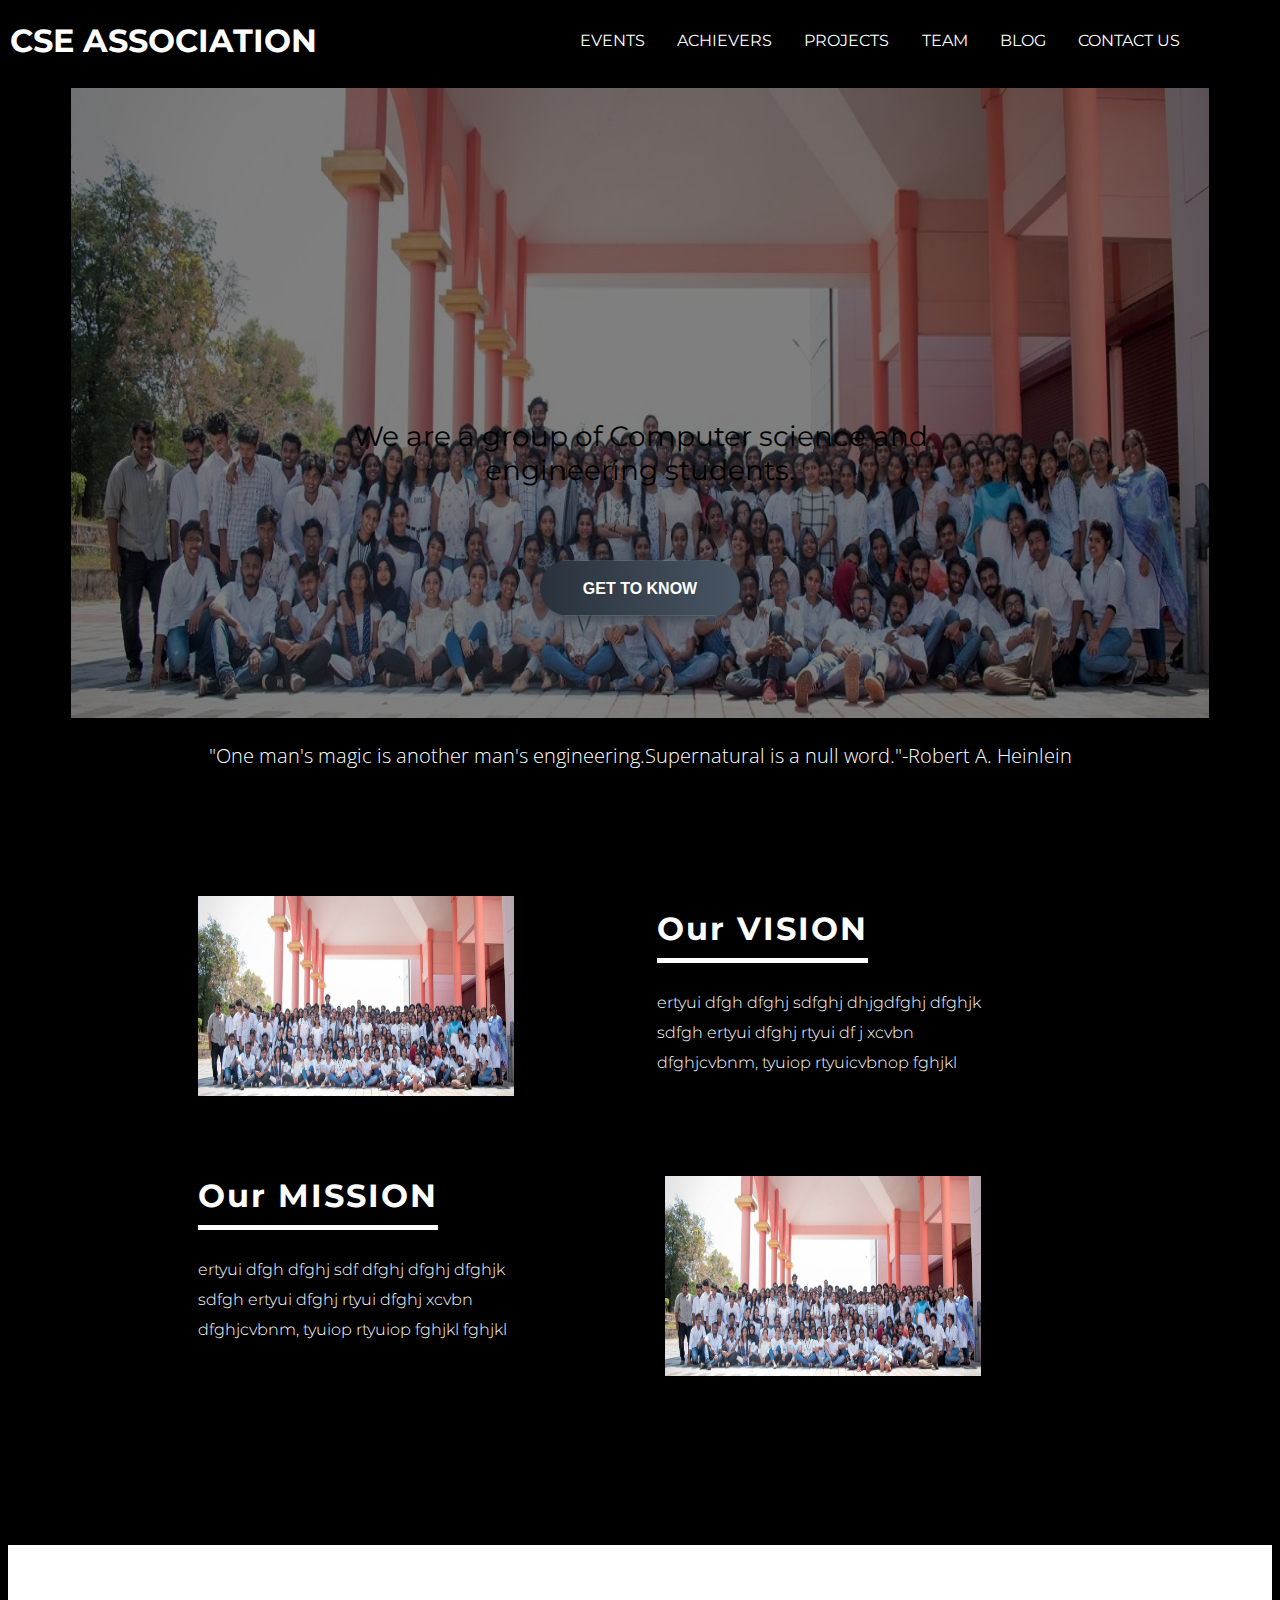
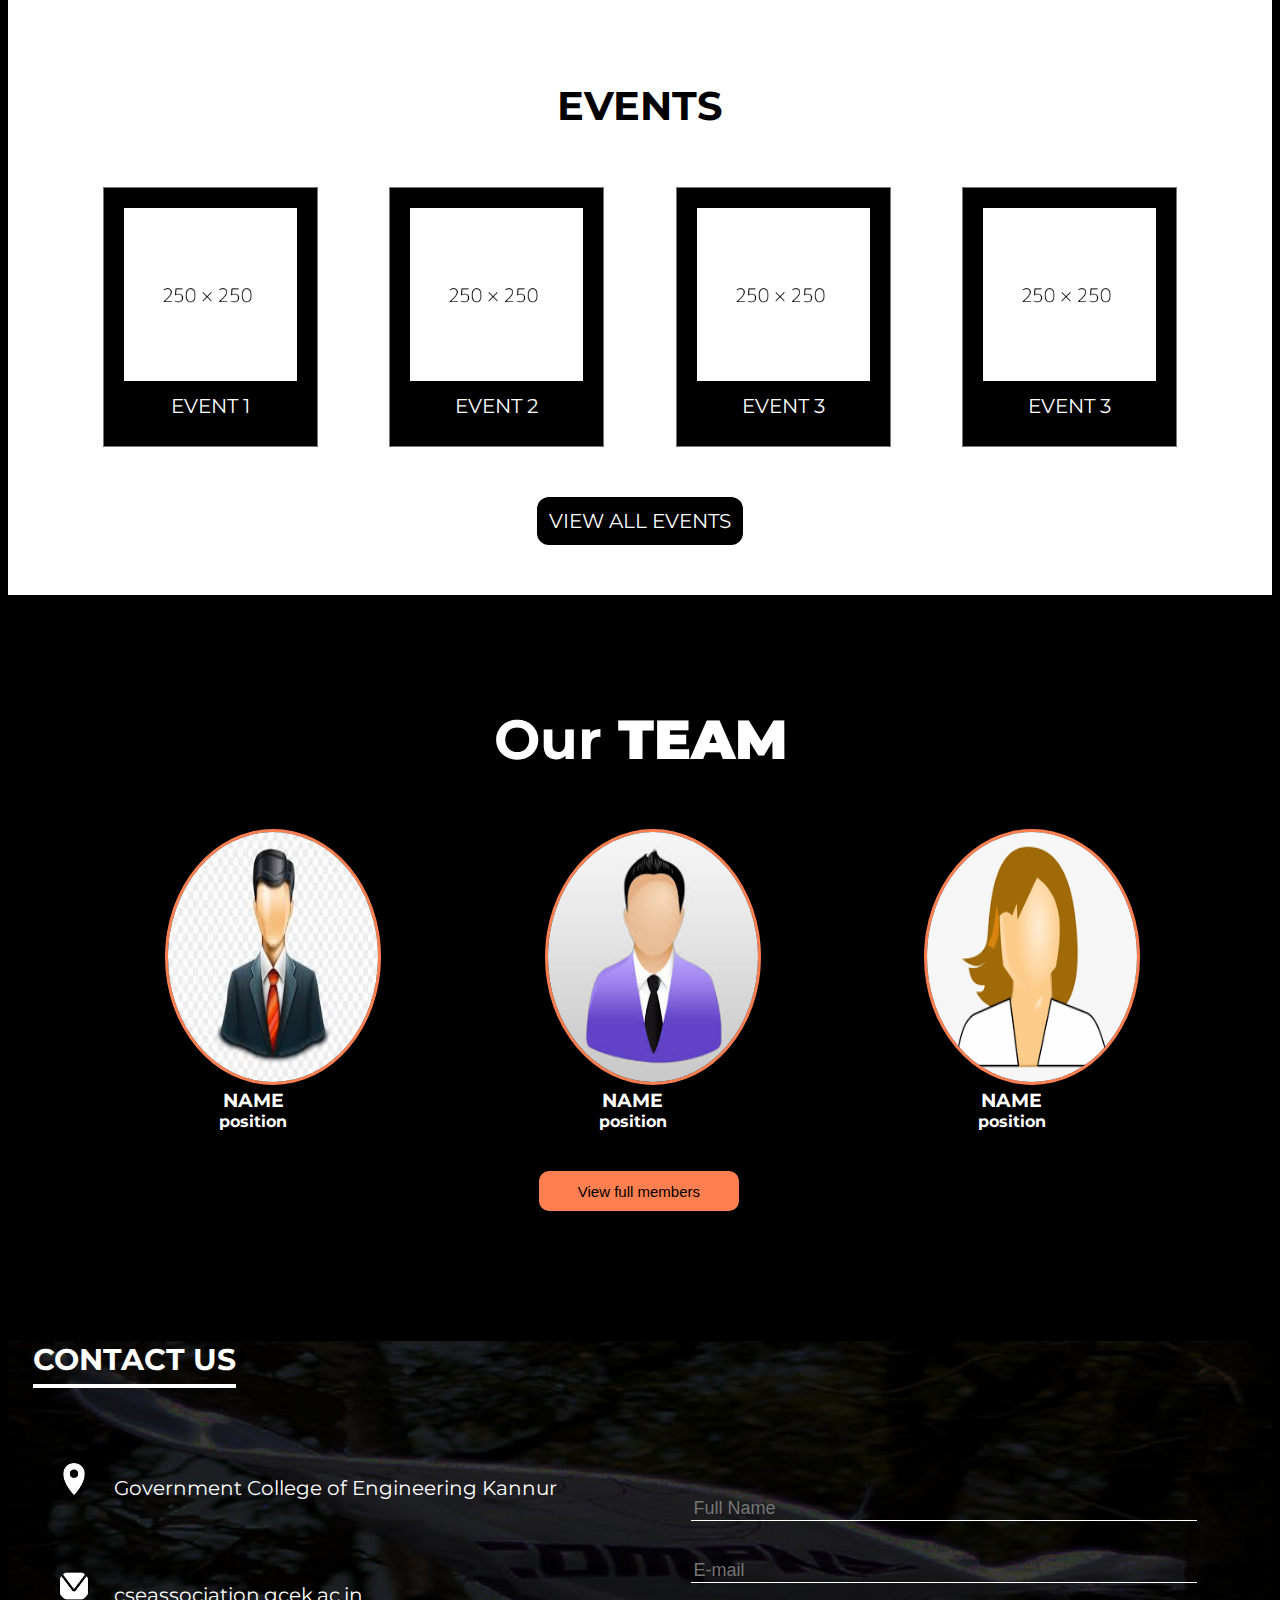
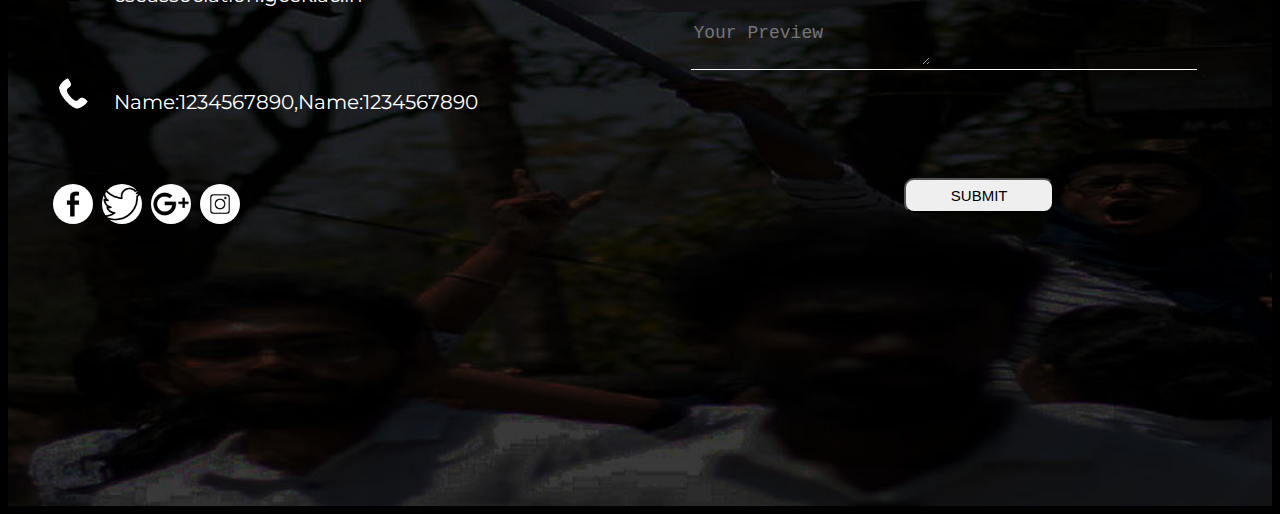
<file: index.html>
<!DOCTYPE html>
<html>
<link href="https://fonts.googleapis.com/css2?family=Montserrat:ital,wght@0,500;0,600;0,700;1,400;1,500&family=Open+Sans:ital,wght@0,300;1,400&family=Roboto:ital,wght@1,300&display=swap" rel="stylesheet">
<link rel="stylesheet" type="text/css" href="css/index.css">
<link rel="stylesheet" type="text/css" href="css/main.css">
<meta name="viewport" content="width=device-width, initial-scale=1.0">
<script src="https://ajax.googleapis.com/ajax/libs/jquery/1.7.1/jquery.min.js" type="text/javascript"></script>
<script src="js/menu.js"></script>
<head>
	<title>CSE ASSOCIATION</title>
</head>
<body>
	
	<div class="home"><div class="constant" id="constant">
			<header class="left" id="main">
				<H1>CSE ASSOCIATION</H1>
			</header>
		<div class="top right">
			<img id="menuicon" class="hide hideimg" src="images/menu.png"/>
	        <img id="menuicon2" style="display:none;" src="images/close.png"/>
    	</div>

		<nav class="show" id="navbar">
				<ul>
					<li><a href="#events">EVENTS</a></li>
					<li><a href="achievers.html">ACHIEVERS</a></li>
					<li><a href="project.html">PROJECTS</a></li>
					<li><a href="#team">TEAM</a></li>
					<li><a href="blog.html">BLOG</a></li>
					<li><a href="#contact">CONTACT US</a></li>
				</ul>
		</nav>
		<div id="menu" style="display:none;">
	        <a href="#events"><div id="options">EVENTS</div></a>
	        <a href="achievers.html"><div id="options">ACHIEVERS</div></a>
	        <a href="projects.html"><div id="options">PROJECTS</div></a>
	        <a href="#team"><div id="options">TEAM</div></a>
        	<a href="blog.html"><div id="options">BLOG</div></a>
        	<a href="#contact"><div id="options">CONTACT US</div></a>
    	</div>
	</div>
	
		<div class="container">
			<img class="image" id="image" src="images/cs.jpg">
				<div class="centered" id="centered">
					<p>We are a group of Computer science and engineering students.</p>
						<div class="button">
	    					<button class="btn-hover color-1"><a href="#vision">GET TO KNOW</a></button>
	    				</div>
				</div>
		</div>
		<div class="quote">
			<p>"One man's magic is another man's engineering.Supernatural is a null word."-Robert A. Heinlein</p>
		</div>
	</div>
	.
	.
	.
	.
	.
	<div class="vismis" id="vision">
		<img class="visionimg" src="images/cs.jpg">
		<div class="vis" id="vsn">
			<h1>Our VISION</h1>
			<p>ertyui dfgh dfghj sdfghj dhjgdfghj dfghjk <br>
				sdfgh ertyui dfghj rtyui df j xcvbn <br>
			dfghjcvbnm, tyuiop rtyuicvbnop fghjkl</p>
		</div>
	</div>
	<div class="vismis" id="mission">
		<div class="vis" id="msn">
			<h1>Our MISSION</h1>
			<p>ertyui dfgh dfghj sdf dfghj dfghj dfghjk <br>
				sdfgh ertyui dfghj rtyui dfghj xcvbn <br>
			dfghjcvbnm, tyuiop rtyuiop fghjkl fghjkl</p>
		</div>
		<img class="missionimg" src="images/cs.jpg">
	</div>
	<br>
	<br>
	.
	.
	.
	.
	<div class="header" id="events">
		<div id="mainHeader">
		    <h1>EVENTS</h1>
		</div>
		<div class="block">
	      <figure>
	        <img src="images/1.jpg">
	        <figcaption>EVENT 1</figcaption>
	      </figure>
	      <figure>
	        <img src="images/1.jpg">
	        <figcaption>EVENT 2</figcaption>
	      </figure>
	      <figure>
	        <img src="images/1.jpg">
	        <figcaption>EVENT 3</figcaption>
	      </figure>
	      <figure>
	        <img src="images/1.jpg">
	        <figcaption>EVENT 3</figcaption>
	      </figure>
	    </div>
	    <a class="btton" href="events.html">VIEW ALL EVENTS</a>
	</div>
	.
	.
	.
<!--	<div class="achievers" id="achievers">
		<h1>ACHIEVERS</h1>
		<div class="box1">
			<div class="images1">
				<div class="box1img1">
					<img src="images/box1img1.PNG">
				</div>
				<div class="box1img2">
					<img src="images/box1img2.PNG">
				</div>
			</div>
			<div class="texts">
				<div class="text1">
					<h5>NAME</h5>
					<h5>ACHIEVEMENT</h5>
				</div>
				<div class="text2">
					<h5>NAME</h5>
					<H5>ACHIEVEMENT</H5>
				</div>
			</div>
		</div>
		<div class="box2">
			<div class="images2">
				<div class="box2img1">
					<img  src="images/box2img1.PNG">
				</div>
				<div class="box2img2">
					<img src="images/box2img2.PNG">
				</div>
			</div>
			<div class="texts2">
				<div class="text3">
					<h5>NAME</h5>
					<h5>ACHIEVEMENT</h5>
				</div>
				<div class="text4">
					<h5>NAME</h5>
					<H5>ACHIEVEMENT</H5>
				</div>
			</div>
		</div>
		<div class="bttn">
			<button>Achievers list</button>
		</div>
	</div>
	.
	.
	.
	.
	.
	.-->
	<div class="team" id="team">
		<h1>Our <b>TEAM</b></h1>
		<br>
		<div class="team1">
			<img src="images/team1.jpg">
			<div class="txt1">
				<h3>NAME</h3>
				<h4>position</h4>
			</div>
		</div>
		<div class="team2">
			<img src="images/team2.jpg">
			<div class="txt2">
				<h3>NAME</h3>
				<h4>position</h4>
			</div>

		</div>
		<div class="team3">
			<img src="images/team3.png">
			<div class="txt3">
				<h3>NAME</h3>
				<h4>position</h4>
			</div>
		</div>
		<div class="buttonteam">
			<button><a href="team.html">View full members</a></button>
		</div>
	</div>





	<div class="contact" id="contact">
		<div class="heading">
			<h1>CONTACT US</h1>
		</div>
		<br>
		<div class="contactdetails">
			<div class="details">
				<ul>
					<li><img src="images/location.png" width="32" height="32"></li>
					<li>Government College of Engineering Kannur</li>
				</ul>
			</div>
			<br>
			<br>
			<div class="details">
				<ul>
					<li><img src="images/mail.png" width="32" height="32"></li>
					<li><a href="">cseassociation.gcek.ac.in</a></li>
				</ul>
			</div>
			<br>
			<br>
			<div class="details">
				<ul>
					<li><img src="images/call.png" width="32" height="32"></li>
					<li>Name:1234567890,Name:1234567890</li>
				</ul>
			</div>
			<br>
			<br>
			<div class="icons">
				<ul>
					<li><a href="#"><img src="images/fb.png" width="40" height="40"></a></li>
					<li><a href="#"><img src="images/twit.png" width="40" height="40"></a></li>
					<li><a href="#"><img src="images/google.png" width="40" height="40"></a></li>
					<li><a href="#"><img src="images/instagram.png" width="40" height="40"></a></li>
				</ul>
			</div>
		</div>
		<div class="form">
			<form class="my-form">
			          <div class="form-grp">
			             <input type="text" placeholder="Full Name" name="name">
			          </div>
			          <br>
			          <br>
			          <div class="form-grp">
			            <input type="text" placeholder="E-mail" name="name">
			          </div>
			          <br>
			          <br>
			          <div class="form-grp">
			          	<textarea name="preview" placeholder="Your Preview"></textarea>
			          </div>
			          <br>
			          <br>
			          <br>
			 </form>
			 <form class="button">
			          <input class="btn" type="button" name="submit" value="SUBMIT">
            </form>

		</div>
	</div>





</body>
</html>
</file>
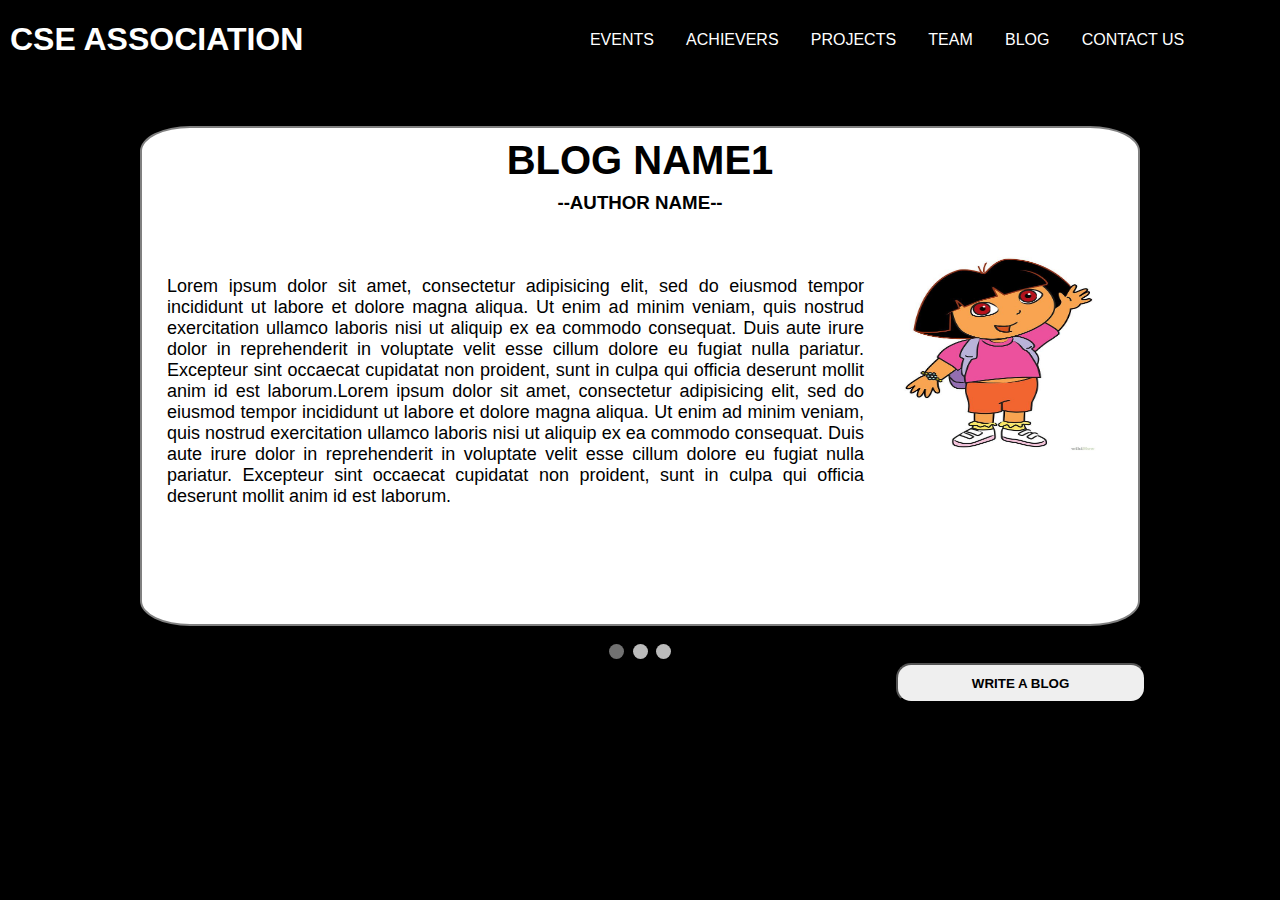
<file: blog.html>
<!DOCTYPE html>
<html>
<link rel="stylesheet" type="text/css" href="css/blog.css">
<link rel="stylesheet" type="text/css" href="css/main.css">
<meta name="viewport" content="width=device-width, initial-scale=1.0">
<script src="https://ajax.googleapis.com/ajax/libs/jquery/1.7.1/jquery.min.js" type="text/javascript"></script>
<script src="js/menu.js"></script>
<head>
  <title>blog</title>
</head>
<body>
  
  <div class="home"><div class="constant" id="constant">
      <header class="left" id="main">
        <H1>CSE ASSOCIATION</H1>
      </header>
    <div class="top right">
      <img id="menuicon" class="hide hideimg" src="images/menu.png"/>
          <img id="menuicon2" style="display:none;" src="images/close.png"/>
      </div>

    <nav class="show" id="navbar">
        <ul>
          <li><a href="#events">EVENTS</a></li>
          <li><a href="achievers.html">ACHIEVERS</a></li>
          <li><a href="project.html">PROJECTS</a></li>
          <li><a href="#team">TEAM</a></li>
          <li><a href="blog.html">BLOG</a></li>
          <li><a href="#contact">CONTACT US</a></li>
        </ul>
    </nav>
    <div id="menu" style="display:none;">
          <a href="#events"><div id="options">EVENTS</div></a>
          <a href="achievers.html"><div id="options">ACHIEVERS</div></a>
          <a href="projects.html"><div id="options">PROJECTS</div></a>
          <a href="#team"><div id="options">TEAM</div></a>
          <a href="blog.html"><div id="options">BLOG</div></a>
          <a href="#contact"><div id="options">CONTACT US</div></a>
      </div>
  </div>


  <!-- Slideshow container -->
  <div class="slideshow-container">

  <div class="mySlides fade">
    <div class="blog1" style="width: 100%;">
      <h1 id="blog-name">BLOG NAME1</h1>
      <H3 id="blog-author">--AUTHOR NAME--</H3>
      <div class="para">
      <P id="blog-content">Lorem ipsum dolor sit amet, consectetur adipisicing elit, sed do eiusmod
      tempor incididunt ut labore et dolore magna aliqua. Ut enim ad minim veniam,
      quis nostrud exercitation ullamco laboris nisi ut aliquip ex ea commodo
      consequat. Duis aute irure dolor in reprehenderit in voluptate velit esse
      cillum dolore eu fugiat nulla pariatur. Excepteur sint occaecat cupidatat non
      proident, sunt in culpa qui officia deserunt mollit anim id est laborum.Lorem ipsum dolor sit amet, consectetur adipisicing elit, sed do eiusmod
      tempor incididunt ut labore et dolore magna aliqua. Ut enim ad minim veniam,
      quis nostrud exercitation ullamco laboris nisi ut aliquip ex ea commodo
      consequat. Duis aute irure dolor in reprehenderit in voluptate velit esse
      cillum dolore eu fugiat nulla pariatur. Excepteur sint occaecat cupidatat non
      proident, sunt in culpa qui officia deserunt mollit anim id est laborum.</P>
      </div>
      <div class="image">
          <img src="images/img1.jpg">
        </div>
    </div>
  </div>

  <div class="mySlides fade">
    <div class="blog2" style="width: 100%;">
      <h1 id="blog-name">BLOG NAME2</h1>
      <H3 id="blog-author">--AUTHOR NAME--</H3>
      <div class="para">
      <P id="blog-content"> Lorem ipsum dolor sit amet, consectetur adipisicing elit, sed do eiusmod
      tempor incididunt ut labore et dolore magna aliqua. Ut enim ad minim veniam,
      quis nostrud exercitation ullamco laboris nisi ut aliquip ex ea commodo
      consequat. Duis aute irure dolor in reprehenderit in voluptate velit esse
      cillum dolore eu fugiat nulla pariatur. Excepteur sint occaecat cupidatat non
      proident, sunt in culpa qui officia deserunt mollit anim id est laborum.Lorem ipsum dolor sit amet, consectetur adipisicing elit, sed do eiusmod
      tempor incididunt ut labore et dolore magna aliqua. Ut enim ad minim veniam,
      quis nostrud exercitation ullamco laboris nisi ut aliquip ex ea commodo
      consequat. Duis aute irure dolor in reprehenderit in voluptate velit esse
      cillum dolore eu fugiat nulla pariatur. Excepteur sint occaecat cupidatat non
      proident, sunt in culpa qui officia deserunt mollit anim id est laborum.</P>
      </div>
      <div class="image">
          <img src="images/img2.jpg">
        </div>
    </div>
  </div>

  <div class="mySlides fade">
    <div class="blog3" style="width: 100%;">
      <h1>BLOG NAME3</h1>
      <H3>--AUTHOR NAME--</H3>
        <div class="para">
          <P> Lorem ipsum dolor sit amet, consectetur adipisicing elit, sed do eiusmod
          tempor incididunt ut labore et dolore magna aliqua. Ut enim ad minim veniam,
          quis nostrud exercitation ullamco laboris nisi ut aliquip ex ea commodo
          consequat. Duis aute irure dolor in reprehenderit in voluptate velit esse
          cillum dolore eu fugiat nulla pariatur. Excepteur sint occaecat cupidatat non
          proident, sunt in culpa qui officia deserunt mollit anim id est laborum.Lorem ipsum dolor sit amet, consectetur adipisicing elit, sed do eiusmod
          tempor incididunt ut labore et dolore magna aliqua. Ut enim ad minim veniam,
          quis nostrud exercitation ullamco laboris nisi ut aliquip ex ea commodo
          consequat. Duis aute irure dolor in reprehenderit in voluptate velit esse
          cillum dolore eu fugiat nulla pariatur. Excepteur sint occaecat cupidatat non
          proident, sunt in culpa qui officia deserunt mollit anim id est laborum.</P>
        </div>
        <div class="image">
          <img src="images/img3.jpg">
        </div>
    </div>
  </div>

  <!-- Next and previous buttons -->
  <a class="prev" onclick="plusSlides(-1)">&#10094;</a>
  <a class="next" onclick="plusSlides(1)">&#10095;</a>
</div>
<br>

<!-- The dots/circles -->
<div style="text-align:center">
  <span class="dot" onclick="currentSlide(1)"></span>
  <span class="dot" onclick="currentSlide(2)"></span>
  <span class="dot" onclick="currentSlide(3)"></span>
</div>
<a href="writeablog.html"><div class="button">
  <button  style="cursor:pointer;"><b>WRITE A BLOG</b></button>
</div></a>
<script>
  var slideIndex = 1;
showSlides(slideIndex);

// Next/previous controls
function plusSlides(n) {
  showSlides(slideIndex += n);
}

// Thumbnail image controls
function currentSlide(n) {
  showSlides(slideIndex = n);
}

function showSlides(n) {
  var i;
  var slides = document.getElementsByClassName("mySlides");
  var dots = document.getElementsByClassName("dot");
  if (n > slides.length) {slideIndex = 1}
  if (n < 1) {slideIndex = slides.length}
  for (i = 0; i < slides.length; i++) {
      slides[i].style.display = "none";
  }
  for (i = 0; i < dots.length; i++) {
      dots[i].className = dots[i].className.replace(" active", "");
  }
  slides[slideIndex-1].style.display = "block";
  dots[slideIndex-1].className += " active";
}
</script>
</body>
</html>
</file>
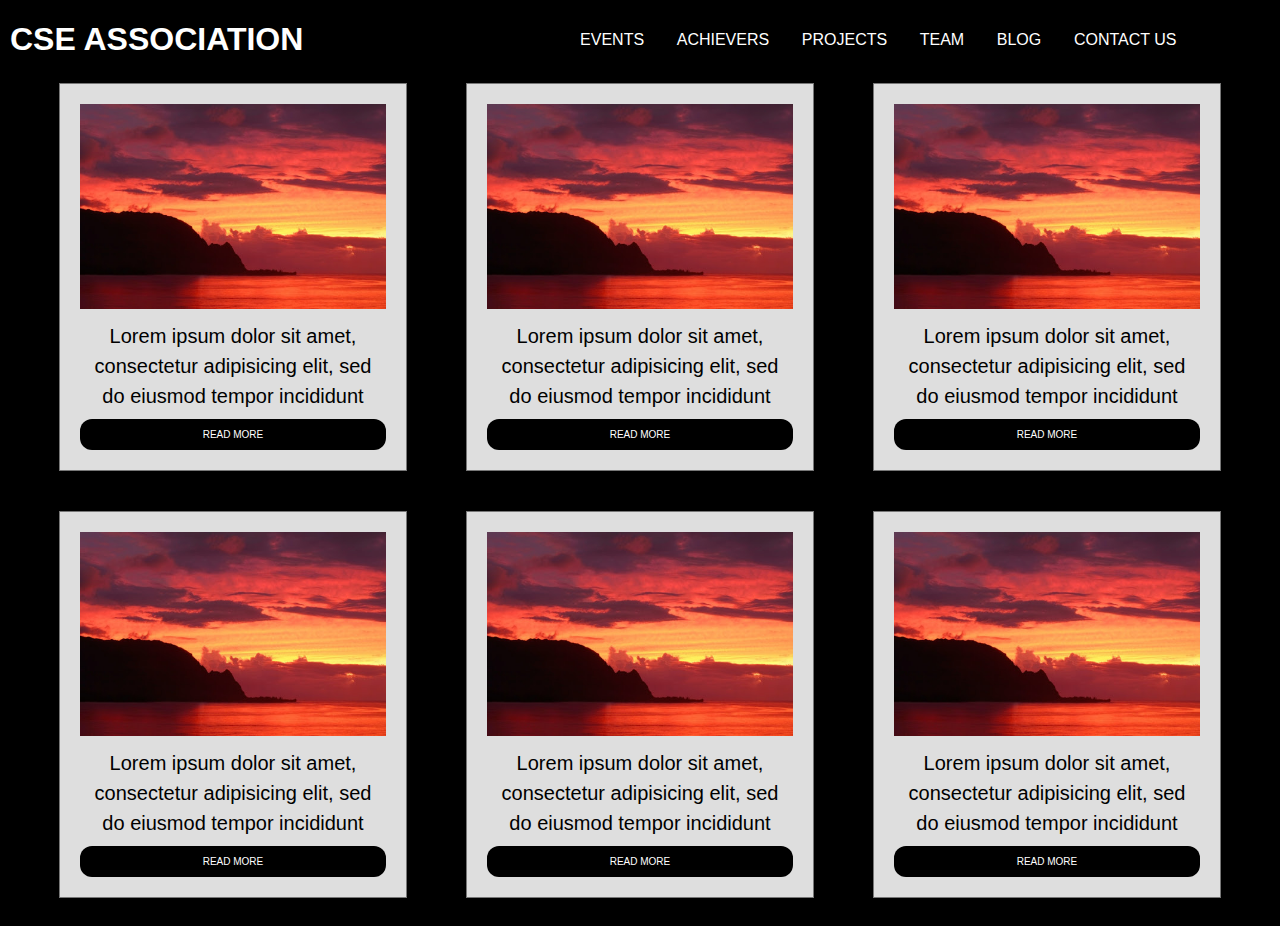
<file: events.html>
<!DOCTYPE html>
<html>
<head>
	<title>EVENTS</title>
	<link rel="stylesheet" type="text/css" href="css/newcss.css">
  <link rel="stylesheet" type="text/css" href="css/main.css">
  <meta name="viewport" content="width=device-width, initial-scale=1.0">
  <script src="https://ajax.googleapis.com/ajax/libs/jquery/1.7.1/jquery.min.js" type="text/javascript"></script>
  <script src="js/menu.js"></script>
</head>
<body>
    <div class="home"><div class="constant" id="constant">
      <header class="left" id="main">
        <H1>CSE ASSOCIATION</H1>
      </header>
    <div class="top right">
      <img id="menuicon" class="hide hideimg" src="images/menu.png"/>
          <img id="menuicon2" style="display:none;" src="images/close.png"/>
      </div>

    <nav class="show" id="navbar">
        <ul>
          <li><a href="#events">EVENTS</a></li>
          <li><a href="achievers.html">ACHIEVERS</a></li>
          <li><a href="project.html">PROJECTS</a></li>
          <li><a href="#team">TEAM</a></li>
          <li><a href="blog.html">BLOG</a></li>
          <li><a href="#contact">CONTACT US</a></li>
        </ul>
    </nav>
    <div id="menu" style="display:none;">
          <a href="#events"><div id="options">EVENTS</div></a>
          <a href="achievers.html"><div id="options">ACHIEVERS</div></a>
          <a href="projects.html"><div id="options">PROJECTS</div></a>
          <a href="#team"><div id="options">TEAM</div></a>
          <a href="blog.html"><div id="options">BLOG</div></a>
          <a href="#contact"><div id="options">CONTACT US</div></a>
      </div>
  </div>
	
  <div class="block">
      <figure>
        <img src="images/2.jpg">
        <figcaption>Lorem ipsum dolor sit amet, consectetur adipisicing elit, sed do eiusmod
        tempor incididunt</figcaption>
        <a class="button" href="">READ MORE</a>
      </figure>
      <figure>
        <img src="images/2.jpg">
        <figcaption>Lorem ipsum dolor sit amet, consectetur adipisicing elit, sed do eiusmod
        tempor incididunt</figcaption>
        <a class="button" href="">READ MORE</a>
      </figure>
      <figure>
        <img src="images/2.jpg">
        <figcaption>Lorem ipsum dolor sit amet, consectetur adipisicing elit, sed do eiusmod
        tempor incididunt</figcaption>
        <a class="button" href="">READ MORE</a>
      </figure>
      <figure>
        <img src="images/2.jpg">
        <figcaption>Lorem ipsum dolor sit amet, consectetur adipisicing elit, sed do eiusmod
        tempor incididunt</figcaption>
        <a class="button" href="">READ MORE</a>
      </figure>
      <figure>
        <img src="images/2.jpg">
        <figcaption>Lorem ipsum dolor sit amet, consectetur adipisicing elit, sed do eiusmod
        tempor incididunt</figcaption>
        <a class="button" href="">READ MORE</a>
      </figure>
      <figure>
        <img src="images/2.jpg">
        <figcaption>Lorem ipsum dolor sit amet, consectetur adipisicing elit, sed do eiusmod
        tempor incididunt</figcaption>
        <a class="button" href="">READ MORE</a>
      </figure>
    </div>



</body>
</html>
</file>
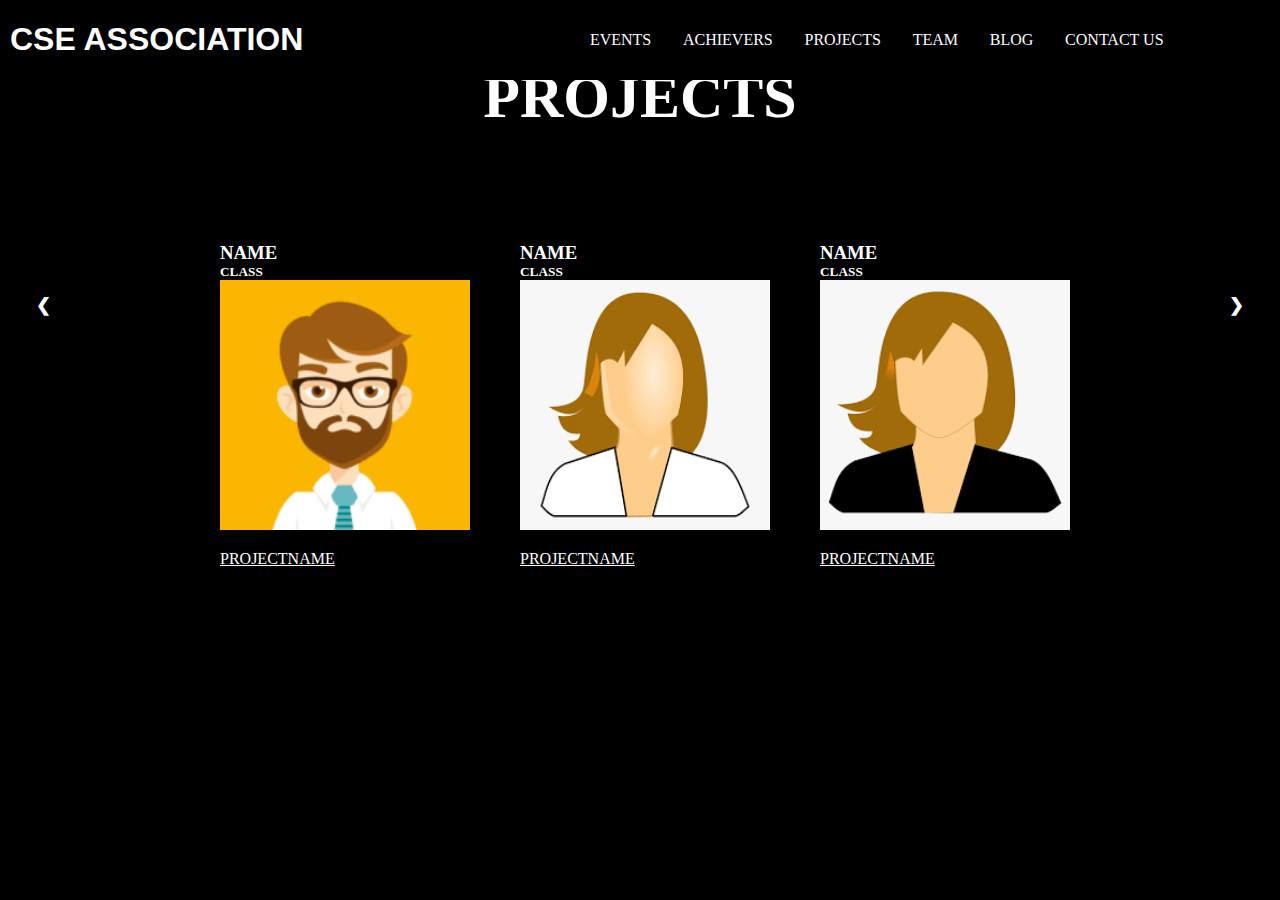
<file: project.html>
<!DOCTYPE html>
<html>
<link rel="stylesheet" type="text/css" href="css/project.css">
<link rel="stylesheet" type="text/css" href="css/main.css">
<meta name="viewport" content="width=device-width, initial-scale=1.0">
<script src="https://ajax.googleapis.com/ajax/libs/jquery/1.7.1/jquery.min.js" type="text/javascript"></script>
<script src="js/menu.js"></script>
<head>
  <title>blog</title>
</head>
<body>

  <div class="home"><div class="constant" id="constant">
      <header class="left" id="main">
        <H1>CSE ASSOCIATION</H1>
      </header>
    <div class="top right">
      <img id="menuicon" class="hide hideimg" src="images/menu.png"/>
          <img id="menuicon2" style="display:none;" src="images/close.png"/>
      </div>

    <nav class="show" id="navbar">
        <ul>
          <li><a href="#events">EVENTS</a></li>
          <li><a href="achievers.html">ACHIEVERS</a></li>
          <li><a href="project.html">PROJECTS</a></li>
          <li><a href="#team">TEAM</a></li>
          <li><a href="blog.html">BLOG</a></li>
          <li><a href="#contact">CONTACT US</a></li>
        </ul>
    </nav>
    <div id="menu" style="display:none;">
          <a href="#events"><div id="options">EVENTS</div></a>
          <a href="achievers.html"><div id="options">ACHIEVERS</div></a>
          <a href="projects.html"><div id="options">PROJECTS</div></a>
          <a href="#team"><div id="options">TEAM</div></a>
          <a href="blog.html"><div id="options">BLOG</div></a>
          <a href="#contact"><div id="options">CONTACT US</div></a>
      </div>
  </div>


  <h1 class="h1">PROJECTS</h1>
  <!-- Slideshow container -->
  <div class="slideshow-container">


  <div class="mySlides fade">
    <div class="part1" style="width: 100%;">
      <div class="pro1">
        <h3>NAME</h3><H5>CLASS</H5>
        <img src="images/project1.png"><a href="#"><p>PROJECTNAME</p></a>
      </div>
      <div class="pro2">
        <h3>NAME</h3><H5>CLASS</H5>
        <img src="images/project2.png"><a href="#"><p>PROJECTNAME</p></a>
      </div>
      <div class="pro3">
        <h3>NAME</h3><H5>CLASS</H5>
        <img src="images/project3.png"><a href="#"><p>PROJECTNAME</p></a>
      </div>
    </div>
  </div>

  <div class="mySlides fade">
    <div class="part2" style="width: 100%;">
      <div class="pro1">
        <h3>NAME</h3><H5>CLASS</H5>
        <img src="images/project4.webp"><a href="#"><p>PROJECTNAME</p></a>
      </div>
      <div class="pro2">
        <h3>NAME</h3><H5>CLASS</H5>
        <img src="images/project5.png"><a href="#"><p>PROJECTNAME</p></a>
      </div>
      <div class="pro3">
        <h3>NAME</h3><H5>CLASS</H5>
        <img src="images/project6.png"><a href="#"><p>PROJECTNAME</p></a>
      </div>
    </div>
  </div>

  <div class="mySlides fade">
    <div class="part3" style="width: 100%;">
      <div class="pro1">
        <h3>NAME</h3><H5>CLASS</H5>
        <img src="images/project7.jpg"><a href="#"><p>PROJECTNAME</p></a>
      </div>
      <div class="pro2">
        <h3>NAME</h3><H5>CLASS</H5>
        <img src="images/project8.jpg"><a href="#"><p>PROJECTNAME</p></a>
      </div>
      <div class="pro3">
        <h3>NAME</h3><H5>CLASS</H5>
        <img src="images/project9.jpg"><a href="#"><p>PROJECTNAME</p></a>
      </div>
    </div>
  </div>
</div>

  <!-- Next and previous buttons -->
  <a class="prev" onclick="plusSlides(-1)">&#10094;</a>
  <a class="next" onclick="plusSlides(1)">&#10095;</a>
</div>
<br>

<script>
  var slideIndex = 1;
showSlides(slideIndex);

// Next/previous controls
function plusSlides(n) {
  showSlides(slideIndex += n);
}

// Thumbnail image controls
function currentSlide(n) {
  showSlides(slideIndex = n);
}

function showSlides(n) {
  var i;
  var slides = document.getElementsByClassName("mySlides");
  var dots = document.getElementsByClassName("dot");
  if (n > slides.length) {slideIndex = 1}
  if (n < 1) {slideIndex = slides.length}
  for (i = 0; i < slides.length; i++) {
      slides[i].style.display = "none";
  }
  for (i = 0; i < dots.length; i++) {
      dots[i].className = dots[i].className.replace(" active", "");
  }
  slides[slideIndex-1].style.display = "block";
  dots[slideIndex-1].className += " active";
}
</script>
</body>
</html>
</file>
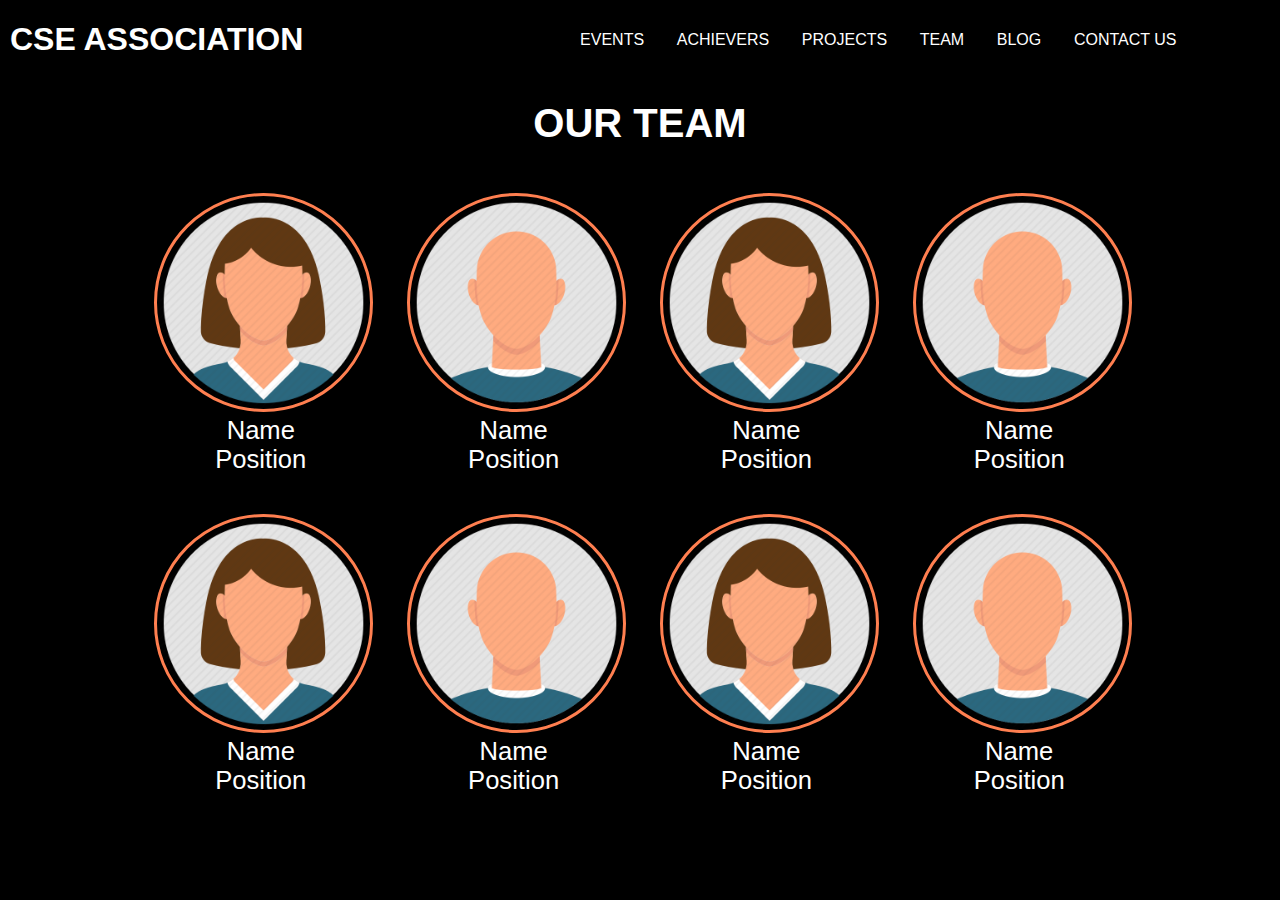
<file: team.html>
<!DOCTYPE html>
<html>
<head>
  <title>TEAM</title>
  <link rel="stylesheet" type="text/css" href="css/teamcss.css">
  <link rel="stylesheet" type="text/css" href="css/main.css">
  <meta name="viewport" content="width=device-width, initial-scale=1.0">
  <script src="https://ajax.googleapis.com/ajax/libs/jquery/1.7.1/jquery.min.js" type="text/javascript"></script>
  <script src="js/menu.js"></script>
</head>
   <div class="home"><div class="constant" id="constant">
			<header class="left" id="main">
				<H1>CSE ASSOCIATION</H1>
			</header>
		<div class="top right">
			<img id="menuicon" class="hide hideimg" src="images/menu.png"/>
	        <img id="menuicon2" style="display:none;" src="images/close.png"/>
    	</div>

		<nav class="show" id="navbar">
				<ul>
					<li><a href="#events">EVENTS</a></li>
					<li><a href="achievers.html">ACHIEVERS</a></li>
					<li><a href="project.html">PROJECTS</a></li>
					<li><a href="#team">TEAM</a></li>
					<li><a href="blog.html">BLOG</a></li>
					<li><a href="#contact">CONTACT US</a></li>
				</ul>
		</nav>
		<div id="menu" style="display:none;">
	        <a href="#events"><div id="options">EVENTS</div></a>
	        <a href="achievers.html"><div id="options">ACHIEVERS</div></a>
	        <a href="projects.html"><div id="options">PROJECTS</div></a>
	        <a href="#team"><div id="options">TEAM</div></a>
        	<a href="blog.html"><div id="options">BLOG</div></a>
        	<a href="#contact"><div id="options">CONTACT US</div></a>
    	</div>
	</div>
    <div class="header">
       <div id="mainHeader">
           <div class="container">
               <h1>OUR TEAM</h1>
            </div>
        </div>
    </div>

<body>
       <div class="block">
      <figure>
        <img src="images/3.jpg">
        <figcaption>Name</figcaption>
        <figcaption>Position</figcaption>
      </figure>

      <figure>
        <img src="images/4.jpg">
         <figcaption>Name</figcaption>
        <figcaption>Position</figcaption>
      </figure>

      <figure>
        <img src="images/3.jpg">
         <figcaption>Name</figcaption>
        <figcaption>Position</figcaption>
      </figure>

      <figure>
        <img src="images/4.jpg">
         <figcaption>Name</figcaption>
        <figcaption>Position</figcaption>
      </figure>

      <figure>
        <img src="images/3.jpg">
         <figcaption>Name</figcaption>
        <figcaption>Position</figcaption>
      </figure>

      <figure>
        <img src="images/4.jpg">
         <figcaption>Name</figcaption>
        <figcaption>Position</figcaption>
      </figure>

      <figure>
        <img src="images/3.jpg">
         <figcaption>Name</figcaption>
        <figcaption>Position</figcaption>
      </figure>

     </figure>
        <figure>
          <img src="images/4.jpg">
           <figcaption>Name</figcaption>
        <figcaption>Position</figcaption>
        </figure>

      </div>




</body>
</html>
</file>
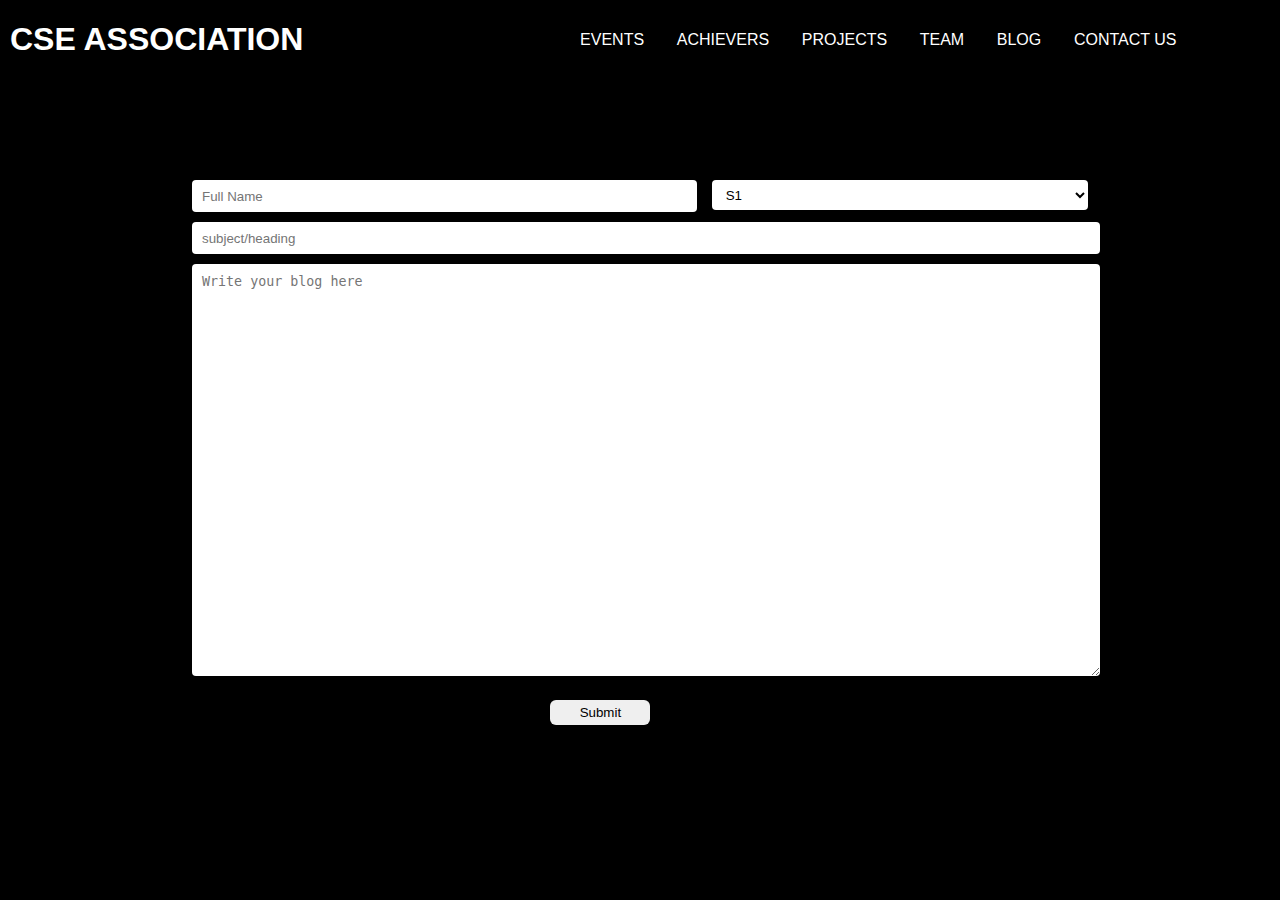
<file: writeablog.html>
<!DOCTYPE html>
<html>
<head>
	<title></title>
	<link rel="stylesheet" type="text/css" href="css/writeablog.css">
	<link rel="stylesheet" type="text/css" href="css/main.css">
	<meta name="viewport" content="width=device-width, initial-scale=1.0">
	<script src="https://ajax.googleapis.com/ajax/libs/jquery/1.7.1/jquery.min.js" type="text/javascript"></script>
	<script src="js/menu.js"></script>
</head>
<body>
	
	<div class="home"><div class="constant" id="constant">
			<header class="left" id="main">
				<H1>CSE ASSOCIATION</H1>
			</header>
		<div class="top right">
			<img id="menuicon" class="hide hideimg" src="images/menu.png"/>
	        <img id="menuicon2" style="display:none;" src="images/close.png"/>
    	</div>

		<nav class="show" id="navbar">
				<ul>
					<li><a href="#events">EVENTS</a></li>
					<li><a href="achievers.html">ACHIEVERS</a></li>
					<li><a href="project.html">PROJECTS</a></li>
					<li><a href="#team">TEAM</a></li>
					<li><a href="blog.html">BLOG</a></li>
					<li><a href="#contact">CONTACT US</a></li>
				</ul>
		</nav>
		<div id="menu" style="display:none;">
	        <a href="#events"><div id="options">EVENTS</div></a>
	        <a href="achievers.html"><div id="options">ACHIEVERS</div></a>
	        <a href="projects.html"><div id="options">PROJECTS</div></a>
	        <a href="#team"><div id="options">TEAM</div></a>
        	<a href="blog.html"><div id="options">BLOG</div></a>
        	<a href="#contact"><div id="options">CONTACT US</div></a>
    	</div>
	</div>

	
	<div class="principle">
		<form class="my-form">
			<div class="form-grp" id="name">
				<input type="text" placeholder="Full Name" name="name">
			</div>
			<div class="form-grp" id="sem">
				<select name="semester">
					<option value=S1>S1</option>
					<option value=S2>S2</option>
					<option value=S3>S3</option>
					<option value=S4>S4</option>
					<option value=S5>S5</option>
					<option value=S6>S6</option>
					<option value=S7>S7</option>
					<option value=S8>S8</option>
				</select>
			</div>
		    <div class="form-grp" id="sub">
				<input type="text" placeholder="subject/heading" name="name">
		    </div>
		    <div class="blog">
		    	<textarea name="textarea" placeholder="Write your blog here"></textarea>
		    </div>
		    <input class="btn" type="button" name="submit" value="Submit">
	    </form>
	</div>
</body>
</html>
</file>
<file: css/index.css>
html{
	background-color: black;
	width: 100%;
	height: auto;
  overflow-x: hidden;
	font-family: 'Montserrat', sans-serif;
	scroll-behavior: smooth;
}
a{
	text-decoration: none;
	color: white;
}
/*#constant{
  height: auto;
  width: 100%;
  background-color: black;
  margin: 0;
  position: fixed;
  top:0;
  left:0;
	z-index: 3;
}
#navbar ul{
	padding: 0;
	list-style:none;
}
#navbar li{
	display: inline;
	padding: 2%;
}
#navbar a{
	text-decoration:none;
	font-size: 100%;
	color:white;
}
.button a{
  text-decoration: none;
  color:white;
}
h1{
	color: white;
  font-family: 'Montserrat', sans-serif;
}
p{
  color: white;
}
#main{
  width:35%;
  float: left;
  padding-left:10px;
}
#navbar{
  width:55%;
  float:right;
  padding-top:15px;
  padding-right: 10px;

}*/

#image{
	padding: 0px;
  padding-top: 80px;
  width: 90%;
  height: 70vh;
}
.container img{
	opacity:0.5;
}
.container {
	z-index: 2;
  text-align: center;
  color: black;
}
.container p{
  color: black;
}
.centered {
  position: absolute;
  top: 60%;
  left: 50%;
  transform: translate(-50%, -50%);
  font-size: 28px;
}

.quote{
	color: white;
	text-align: center;
	font-size: 20px;
	padding: 0%;
  font-family: 'Open Sans', sans-serif;
  font-weight: 300;
}
.button {
    margin: 10%;
    text-align: center;
    opacity: 1;
}

.btn-hover {
    width: 200px;
    font-size: 16px;
    font-weight: 600;
    color: #fff;
    cursor: pointer;
    margin: 10px;
    height: 55px;
    text-align:center;
    border: none;
    background-size: 300% 100%;

    border-radius: 50px;
    moz-transition: all .4s ease-in-out;
    -o-transition: all .4s ease-in-out;
    -webkit-transition: all .4s ease-in-out;
    transition: all .4s ease-in-out;
}
.btn-hover:hover {
    background-position: 100% 0;
    moz-transition: all .4s ease-in-out;
    -o-transition: all .4s ease-in-out;
    -webkit-transition: all .4s ease-in-out;
    transition: all .4s ease-in-out;
}

.btn-hover:focus {
    outline: none;
}
.btn-hover.color-1 {
    background-image: linear-gradient(to right, #29323c, #485563, #2b5876, #4e4376);
    box-shadow: 0 4px 15px 0 rgba(45, 54, 65, 0.75);
}
.vis{
  display: inline-block;
}

#vision img{
  width: 25%;
  padding-left: 15%;
  padding-top: 7%;
  height: 200px;
}
#vsn {
  float: right;
  margin-right: 23%;
  margin-top: 8%;
}
#mission img{
  float: right;
  margin-right: 23%;
  margin-bottom: 12%;
  margin-top: 6%;
  width: 25%;
  height: 200px;
}
#msn{
  margin-left: 15%;
  margin-top: 6%;
}
.vis h1{
  border-bottom: 5px solid white;
  padding-bottom: 10px;
  letter-spacing: 2px;
  display: inline;
  font-family: 'Montserrat', sans-serif;

}
.vis p{
  line-height: 30px;
  margin-top: 40px;
  font-weight: 300;
  font-family: 'Montserrat', sans-serif;
}

.header{
  margin-bottom: 0;
  margin-top: 5%;
  font-size: 20px;
  text-align: center;
  font-family: 'Montserrat', sans-serif;
  background-color: white;
  position: relative;
  margin-top: 10%;
}

#mainHeader{
  text-align: center;
  padding-top: 80px;

}
#mainHeader h1{
  color: black;
  padding-top: 30px;
  padding-bottom: 30px;
}
.block{
  display: flex;
  width: 85%;
  margin: auto;
  justify-content: space-between;

}
figure{
  width: 20%;
  margin: 0;
  border: 1px solid #777;
  padding: 20px;
  box-sizing: border-box;
  background-color: #000000;
}
figure img{
  width: 100%;
}
figure figcaption{
  text-align: center;
  padding: 8px 4px;
  color: #ffffff;
}

.btton {
  background-color: #000000;
  border: none;
  color: white;
  padding : 12px;
  text-align: center;
  text-decoration: none;
  display: inline-block;
  font-size: 20px;
  margin: 50px 2px;
  border-radius: 12px;

}

.btton:hover{
  background:#808080;
  color:#FFFFFF;
}





/*.achievers {
  background-color: coral;
  margin-top: 0;
}
.achievers h1{
  text-align: center;
  font-size: 40px;
  color: black;
}

.box1{
  background-color: black;
  border:solid black 2px;
  height:200px;
  width: 500px;
  border-radius: 20px;
  padding-bottom: 60px;
}
.achievers img{
  border-radius: 50%;
  height: 95%;
  width: 80%;
  border:solid coral 2.5px;
}
.images1{
  height:125px;
  width: 400px;
  padding-top: 0px;
  padding-left: 40px;
}
.box1img1{
  width: 40%;
  float: left;
  padding-left: 40px;
  padding-top: 30px;
}
.box1img2{
  width: 40%;
  float: right;
  padding-left: 40px;
  padding-top: 30px;
}
h5{
  color: white;
}
.texts {
  text-align: center;
}
.text1{
  width:40%;
  float:left;
  padding-left: 50px;
}
.text2{
  width:40%;
  float:right;
  padding-right: 45px;
  padding-bottom: 30px;
}

.box2{
  background-color: black;
  border:solid black 2px;
  height:210px;
  width: 500px;
  border-radius: 20px;
  padding-bottom: 60px;
}
.images2{
  height:125px;
  width: 400px;
  padding-top: 15px;
  padding-left: 40px;
}
.box2img1{
  width: 40%;
  float: left;
  padding-left: 40px;
  padding-top: 30px;
}
.box2img2{
  width: 40%;
  float: right;
  padding-left: 40px;
  padding-top: 30px;
}
.box1{
  margin-left: 230px;
}
.box2{
  margin-left: 45%;
  margin-top: 3%;
}
.text3{
  width:20%;
  float:left;
  margin-right: 100px;
  padding-left: 100px;
}
.text4{
  width: 20%;
  float:right;
  padding-right: 90px;
}

.texts2{
  text-align: center;
  height:100px;
  width: 100%;
}
.achievers{
  height: 750px;
}
.bttn{
  margin-left: 40%;

}
.bttn button{
  height:35px;
  width: 150px;
  background-color: black;
  color: white;
  border-radius: 10px;
  border: none;
  margin-left: 8%;
  margin-top: 20px;
  margin-bottom: 30px;
}

*/





.team{
  background-color: black;
  height:auto;
  border-top: solid black 30px;
}
.team h1{
  text-align: center;
  font-size: 55px;
  color: white;
  padding-top: 2%;
}
.team img{
  border-radius: 50%;
  height:250px;
  width:210px;
  border: solid coral 3px;
}

h3,h4{
  color: white;
  text-align:center;
  margin: 0;
}
.buttonteam{
  margin-left: 42%;
}
.team button{
  background-color:coral;
  height:40px;
  width: 200px;
  border-radius: 10px;
  font-size: 15px;
  border: solid coral 3px;
  margin-top: 40px;
}
.team1,.team2,.team3 {
	text-align: center;
  float: left;
  width: 20%;
}
.team3{
  margin-left: 10%;
}
.team1{
	margin-left: 11%;
}
.team2{
  margin-left: 10%;
}
.txt1, .txt2 ,.txt3{
  padding-right: 40px;
}




#contact{
  width: 100%;
  height: 85vh;
  background-image: url(../images/contact1.jpg);
  background-repeat: no-repeat;
  background-size: cover;
}
.contact h1{
  color:white;
  font-size: 30px;
}
.heading{
  margin-top: 130px;
}
.heading h1{
  margin-left: 25px;
  border-bottom: 4px solid white;
  display: inline;
  padding-bottom: 6px;
}

.contactdetails{
  width: 40%;
  float: left;
  margin-top: 50px;
  margin-left: 0;
}
.details ul{
  list-style-type: none;

}
.details li{
  display: inline;
  color: white;
  padding: 10px;
  font-size: 20px;
}
.details a{
  text-decoration: none;
  color: white;
}
.details img{
  border-radius: 50%;
}
.icons ul{
  list-style-type: none;
}
.icons li{
  text-decoration: none;
  display: inline;
  padding-left: 5px;
}
.icons img{
  border-radius: 50%;
}
.form{
  width: 40%;
  float: right;
  margin-right: 75px;
  margin-top: 100px;
}
.form-grp{
  overflow: hidden;
  border-bottom: solid white 1.5px;
}
.my-form input, textarea{
  border: none;
  background: transparent;
  outline: none;
  color: white;
  font-size: 18px;
}
.form{
  width:40%;
  float:right;
}
.contactdetails{
  width:50%;
  float:left;
}

.button input{
  height: 35px;
  width:150px;
  font-size: 15px;
  border-radius: 10px;
  margin-left: 70px;
}
.buttonteam a{
  text-decoration: none;
  color:black;
}
@media only screen and (max-width:600px) {
  #image{
      height: auto;
  }
  .quote p{
    font-size: 15px;
  }
  .btn-hover{
    width: 150px;
    height: 30px;
    border-radius: 24px;
    font-size: 10px;
    margin-top: 0px;
  }
  .centered{
    font-size: 15px;
    top: 28%;
  }
  #vision img{
    width: 80%;
    height: auto;
    padding-left: 10%;
  }
  #vsn {
    margin-left: 10%;
    margin-right: 10%;
    float: left;
    font-size: 2.5vw;
  }
  #mission img{
    width: 80%;
    height: auto;
    float: left;
    margin-bottom: 4%;
    margin-left: 10%;
  }
  #msn{
    margin-left: 10%;
    margin-top: 6%;
    margin-right: 10%;
    font-size: 2.5vw;
  }
  #mainHeader{
    padding-top: 0px;
  }
  .block{
    display: block;
    width: 100%;
    margin: auto;
    justify-content: space-between;
  }
  figure{
    width: 80%;
    margin: 10%;
    border: 1px solid #777;
    padding: 20px;
    background-color: #000000;
  }
  .btton{
    margin-top: 0;
  }
  .team{
    border-top: solid black 1px;
  }
  .team1,.team2,.team3 {
    text-align: center;
    float: none;
    width: 80%;
    margin: 10%;
  }
  .txt1, .txt2 ,.txt3{
    padding-right: 0px;
  }
  .team1{
    margin-top: 0px;
  }
  .buttonteam{
    margin-left: 30%;
  }
  .team button{
    margin-top: 0px;
  }
  #contact{
    height: 130vh;
  }
  .heading h1{
    margin-top: 10%;
    font-size: 20px;
  }

  .contactdetails{
    width: 100%;
    float: none;
  }
  .details li{
    font-size: 15px;
  }
  .details img{
    border-radius: 50%;
    width: 5%;
    height: auto;
  }
  .form{
    width:80%;
    float:none;
    margin: auto;
    margin-top: 50px;
  }
  .contactdetails{
    width:100%;
    float:none;
  }

  .button input{
    margin-left: 0px;
  }
}
  
}
</file>
<file: css/main.css>
#constant{
  height: auto;
  width: 100%;
  background-color: black;
  margin: 0;
  position: fixed;
  top:0;
  left:0;
  z-index: 3;
}
#navbar ul{
  padding: 0;
  list-style:none;
}
#navbar li{
  display: inline;
  padding: 2%;
}
#navbar a{
  text-decoration:none;
  font-size: 100%;
  color:white;
}
.button a{
  text-decoration: none;
  color:white;
}
h1{
  color: white;
  font-family: 'Montserrat', sans-serif;
}
p{
  color: white;
}
.left{
  width:35%;
  float: left;
  padding-left:10px;
}
#navbar{
  width:55%;
  float:right;
  padding-top:15px;
  padding-right: 10px;
}

.hide{
  display: none;
}
#menu{
  margin-top: 15%;
  padding:5px;
  margin-bottom: 0;
}
#menu a{
  text-decoration: none;
}
#options{
  border-bottom: 1px solid rgb(80,80,80,0.4);
  color: rgb(80,80,80);
  margin-top: 5px;
  color: white;
  text-align: center;
}
@media only screen and (max-width:600px) {
  .left{
    width: 80%;
    font-size: 15px;
  }
  #menuicon2,img.hide.hideimg{
    width: 30px;
    float: right;
  }
  #menuicon2,img.hide.hideimg:hover{
    cursor:pointer;
  }
  .hide{
    margin-top: 20px;
    display: block;
  }
  .show{
    display: none;
  }
</file>
<file: css/blog.css>
* {box-sizing:border-box}
html{
	background-color: black;
	width: 100%;
	height: auto;
  overflow-x: hidden;
	font-family: 'Montserrat', sans-serif;
	scroll-behavior: smooth;
}
a{
	text-decoration: none;
	color:white;
}
/*#constant{
  height: 70px;
  width: 100%;
  background-color: black;
  margin: 0;
  position: fixed;
  top:0;
  left:0;
  z-index: 3;
}
#navbar ul{
	padding: 0;
	list-style:none;
}
#navbar li{
	display: inline;
	padding: 13.5px;
}
#navbar a{
	text-decoration:none;
	font-size: 18px;
	color:white;
}
h1{
	color: white;
  font-family: 'Montserrat', sans-serif;
}
p{
  color: white;
}
#main{
  width:35%;
  float: left;
  padding-left:10px;
}
#navbar{
  width:55%;
  float:right;
  padding-top:15px;
  padding-right: 10px;

}
/* Slideshow container */
.slideshow-container {
  max-width: 1000px;
  position: relative;
  margin: auto;
}

/* Hide the images by default */
.mySlides {
  display: none;
}

/* Next & previous buttons */
.prev, .next {
  cursor: pointer;
  position: absolute;
  top: 50%;
  width: auto;
  margin-top: -22px;
  padding: 16px;
  color: white;
  font-weight: bold;
  font-size: 18px;
  transition: 0.6s ease;
  border-radius: 0 3px 3px 0;
  user-select: none;
}

/* Position the "next button" to the right */
.next {
  right: 0;
  border-radius: 3px 0 0 3px;
}

/* On hover, add a black background color with a little bit see-through */
.prev:hover, .next:hover {
  background-color: rgba(0,0,0,0.8);
}


/* The dots/bullets/indicators */
.dot {
  cursor: pointer;
  height: 15px;
  width: 15px;
  margin: 0 2px;
  background-color: #bbb;
  border-radius: 50%;
  display: inline-block;
  transition: background-color 0.6s ease;
}

.active, .dot:hover {
  background-color: #717171;
}

/* Fading animation */
.fade {
  -webkit-animation-name: fade;
  -webkit-animation-duration: 1.5s;
  animation-name: fade;
  animation-duration: 1.5s;
}

@-webkit-keyframes fade {
  from {opacity: .4}
  to {opacity: 1}
}

@keyframes fade {
  from {opacity: .4}
  to {opacity: 1}
}
/* my */
.blog1, .blog2, .blog3{
  background-color: white;
  width: 500px;
  height: 500px;
  border-radius: 5%;
  border:2px solid grey;
}
body{
  background-color: black;
  margin-top: 50px;
}
.slideshow-container{
  margin-top: 10%;
}
#blog-name,#blog-author{
  color:black;
  text-align: center;
}
#blog-name{
  font-size: 40px;
  margin: 0;
  padding:10px;
  margin-bottom: -2%;
}
#blog-content{
  color:black;
  text-align: justify;
}
.para{
  padding: 25px;
  font-size:18px;
  width: 75%;
  float:left;
}
button{
  float: right;
  margin-right: 10%;
  height: 40px;
  width: 250px;
  border-radius: 15px;
}
.image{
  float: right;
  padding-right: 40px;
  padding-top: 20px;
}
.mySlides img{
  height:200px;
  width: 200px;
}
</file>
<file: css/newcss.css>
body{
  background-color: #000000;
}
html{
	background-color: black;
	width: 100%;
	height: auto;
  overflow-x: hidden;
	font-family: 'Montserrat', sans-serif;
	scroll-behavior: smooth;
}
a{
	text-decoration: none;
	color:white;
}
/*#constant{
  height: 70px;
  width: 100%;
  background-color: black;
  margin: 0;
  position: fixed;
  top:0;
  left:0;
  z-index: 3;
}
#navbar ul{
	padding: 0;
	list-style:none;
}
#navbar li{
	display: inline;
	padding: 13.5px;
}
#navbar a{
	text-decoration:none;
	font-size: 18px;
	color:white;
}
h1{
	color: white;
  font-family: 'Montserrat', sans-serif;
}
p{
  color: white;
}
#main{
  width:35%;
  float: left;
  padding-left:10px;
}
#navbar{
  width:55%;
  float:right;
  padding-top:15px;
  padding-right: 10px;

}*/
.block{
  display: flex;
  width: 92%;
  margin: auto;
  margin-top: 5%;
  justify-content: space-between;
  flex-wrap: wrap;

}
figure{
  width: 30%;
  margin: 20px 0;
  border: 1px solid #777;
  padding: 20px;
  box-sizing: border-box;
  background-color: #dedede;
  color: #000000;
  flex-shrink: 0;
}
figure img{
  width: 100%;
}
figure figcaption{
  text-align: center;
  padding: 8px 4px;
  color: #000000;
  line-height: 1.5em;
  font-size: 20px;
}

.button {
  background-color: #000000;
  border: none;
  color: white;
  padding : 10px 30PX;
  text-align: center;
  text-decoration: none;
  display: inline-block;
  font-size: 10px;
  margin: 10px 25% ;

  border-radius: 12px;
  margin: auto;
  display:block;

}

.button:hover{
  background:#808080;
  color:#FFFFFF;
}
@media only screen and (max-width:600px) {
  .block{
    display: block;
  }
  figure{
    width: 90%;
    float: none;
  }
  figure figcaption{
    font-size: 15px;
  }
</file>
<file: css/project.css>
* {box-sizing:border-box}

/* Slideshow container */
.slideshow-container {
  max-width: 1000px;
  position: relative;
  margin: auto;
}

/* Hide the images by default */
.mySlides {
  display: none;
}

/* Next & previous buttons */
.prev, .next {
  cursor: pointer;
  position: absolute;
  top: 300px;
  width: auto;
  margin-top: -22px;
  padding: 16px;
  color: white;
  font-weight: bold;
  font-size: 18px;
  transition: 0.6s ease;
  border-radius: 0 3px 3px 0;
  user-select: none;
}

/* Position the "next button" to the right */
.next {
  right: 20px;
  border-radius: 3px 0 0 3px;
}
.prev{
  left:20px;
}

/* On hover, add a black background color with a little bit see-through */
.prev:hover, .next:hover {
  background-color: rgba(0,0,0,0.8);
}


.active, .dot:hover {
  background-color: #717171;
}

/* Fading animation */
.fade {
  -webkit-animation-name: fade;
  -webkit-animation-duration: 1.5s;
  animation-name: fade;
  animation-duration: 1.5s;
}

@-webkit-keyframes fade {
  from {opacity: .4}
  to {opacity: 1}
}

@keyframes fade {
  from {opacity: .4}
  to {opacity: 1}
}
/* my */
.part1, .part2, .part3{
  width: 500px;
  height: 500px;
}
body{
  background-color: black;
  margin-top: 50px;
}
.pro1, .pro2, .pro3{
  float: left;
  width: 20%;
  padding: 165px;
  padding-left: 80px;
  padding-right: 220px;
  padding-top: 70px;
}
.mySlides img{
  height:250px;
  width: 250px;
}
a, h3, h5{
  color: white;
  font-family: calibri;
  text-align: center;
  margin: 0;
}
.h1{
  color: white;
  font-family: calibri;
  text-align: center;
  font-size: 60px;
  margin-top: 5%;
}
</file>
<file: css/teamcss.css>
html{
	background-color: black;
	width: 100%;
	height: auto;
  overflow-x: hidden;
	font-family: 'Montserrat', sans-serif;
	scroll-behavior: smooth;
}
a{
	text-decoration: none;
	color:white;
}
/*#constant{
  height: 70px;
  width: 100%;
  background-color: black;
  margin: 0;
  position: fixed;
  top:0;
  left:0;
  z-index: 3;
}
#navbar ul{
	padding: 0;
	list-style:none;
}
#navbar li{
	display: inline;
	padding: 13.5px;
}
#navbar a{
	text-decoration:none;
	font-size: 18px;
	color:white;
}
h1{
	color: white;
  font-family: 'Montserrat', sans-serif;
}
p{
  color: white;
}
#main{
  width:35%;
  float: left;
  padding-left:10px;
}
#navbar{
  width:55%;
  float:right;
  padding-top:15px;
  padding-right: 10px;

}*/
body{
  background-color: #000000;
  color: #ffffff;
}

.header{
margin-top: 8%;
font-size: 20px;
text-align: center;
position: relative;
}

.block{
  display: flex;
  width: 80%;
  margin: auto;
  justify-content: space-between;
  flex-wrap: wrap;

}
figure{
  width: 25%;
  margin: 0;
  border: 0 solid #777;
  padding: 20px;
  box-sizing: border-box;
  background-color: #000000;
  border-radius: 50%;
}
figure img{
  width: 100%;
  border-radius: 50%;
  border: 3px solid  #FF7F50;
}
figure figcaption{
  text-align: center;
  padding: 0px 4px;
  color: #ffffff;
  text-decoration: none;
  font-size: 2vw;
}
@media only screen and (max-width:600px) {
  figure{
    width: 50%;
  }
}
</file>
<file: css/writeablog.css>
html{
	background-color: black;
	width: 100%;
	height: auto;
  overflow-x: hidden;
	font-family: 'Montserrat', sans-serif;
	scroll-behavior: smooth;
}
a{
	text-decoration: none;
	color:white;
}
/*#constant{
  height: 70px;
  width: 100%;
  background-color: black;
  margin: 0;
  position: fixed;
  top:0;
  left:0;
  z-index: 3;
}
#navbar ul{
	padding: 0;
	list-style:none;
}
#navbar li{
	display: inline;
	padding: 13.5px;
}
#navbar a{
	text-decoration:none;
	font-size: 18px;
	color:white;
}
h1{
	color: white;
  font-family: 'Montserrat', sans-serif;
}
p{
  color: white;
}
#main{
  width:35%;
  float: left;
  padding-left:10px;
}
#navbar{
  width:55%;
  float:right;
  padding-top:15px;
  padding-right: 10px;

}*/
.principle{
	position: absolute;
	top: 20%;
	left: 15%;
	right: 15%;
}
.form-grp input{
	border: none;
	outline: none;
	background: white;
	color: black;
	border-radius: 4px;
	height: 30px;
	margin-bottom: 10px;
	padding-left: 10px;
}
#name input{
	float: left;
	width: 55%;
}
#sem select{
	float: right;
	width: 42%;
	border: none;
	outline: none;
	background: white;
	color: black;
	border-radius: 4px;
	height: 30px;
	margin-bottom: 10px;
	padding-left: 10px;
}
#sub input{
	width: 100%;
}
.blog textarea{
	width: 100%;
	height: 400px;
	border-radius: 4px;
	border:none;
	outline: none;
	text-align: left;
	padding-left: 10px;
	padding-top: 10px;
}
.btn{
	margin-top: 20px;
	align-content: center;
	border-radius: 6px;
	border: none;
	outline: none;
	height: 25px;
	width: 100px;
    margin-left: 40%;
    margin-bottom: 10%;
}
</file>
